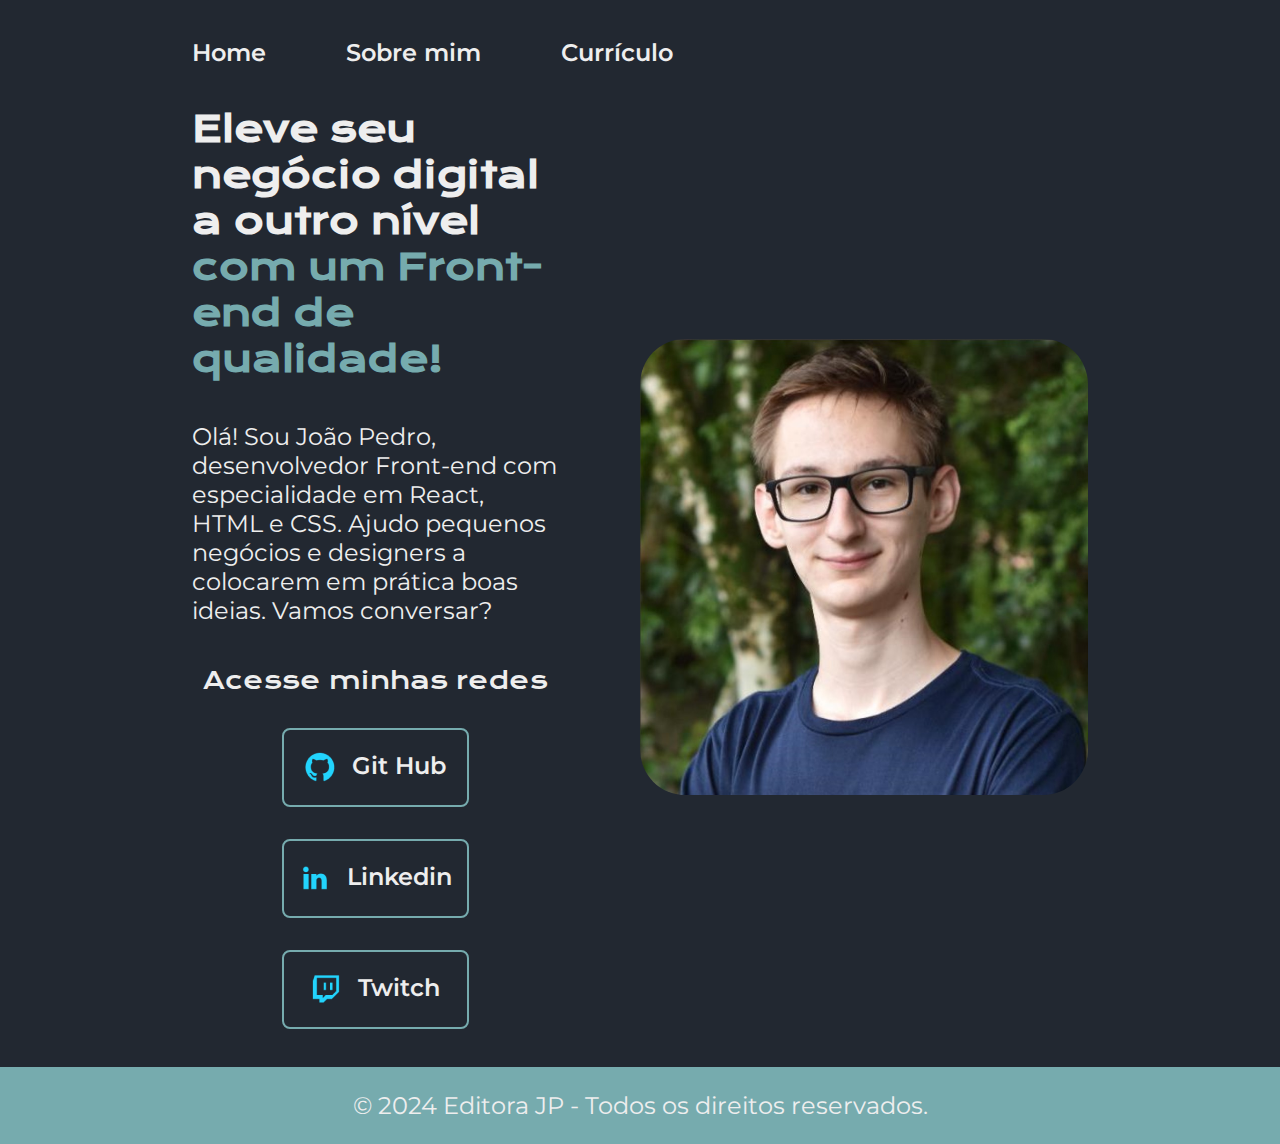
<file: index.html>
<!-- Define o tipo de documento como HTML 5 -->
<!DOCTYPE html>

<!-- Idioma do conteúdo -->
<html lang="pt-br">

<!-- Metadados da página -->

<head>

    <!-- Codificação dos caracteres  -->
    <meta charset="UTF-8">

    <!-- Adapta proporção da tela para diferentes dispositivos-->
    <meta name="viewport" content="width=device-width, initial-scale=1.0">

    <!-- Compatibilidade com Internet explorer e versões antigas do Edge -->
    <meta http-equiv="X-UA-Compatible" content="IE=edge">

    <!-- Titulo da página no navegador -->
    <title>Portfolio</title>

    <!-- Conectar CSS ao HTML -->
    <!-- <link rel = "stylesheet" href = "reset.css"> -->
    <link rel="stylesheet" href="./styles/style.css">
</head>

<!-- Conteúdo visível da página -->

<body>

    <header class="cabecalho">
        <nav class="cabecalho__itens">

            <a class="cabecalho__itens__item" href="index.html">
                Home
            </a>

            <a class="cabecalho__itens__item" href="about.html">
                Sobre mim
            </a>
            
            <a class="cabecalho__itens__item" href="curriculum.html">
                Currículo
            </a>

        </nav>
    </header>
    <main class="apresentacao">
        <section class="apresentacao__conteudo">
            <h1 class="apresentacao__conteudo__titulo">Eleve seu negócio digital a outro nível <strong
                    class="apresentacao__conteudo__titulo__destaque">com um Front-end de qualidade!</strong> </h1>
            <p class="apresentacao__conteudo__texto">Olá! Sou João Pedro, desenvolvedor Front-end com
                especialidade em React, HTML e CSS. Ajudo pequenos negócios e designers a colocarem em prática boas
                ideias. Vamos conversar?</p>

            <!-- Tags de âncora, que funcionam como hiperlinks -->

            <div class="apresentacao__botoes">
                <h2 class="apresentacao__botoes__titulo">Acesse minhas redes</h2>
                <a class="apresentacao__botoes__botao" href="https://github.com/JoaoPedroSchlindwein">
                    <img class="apresentacao__botoes__botao__logo" src="./assets/Logo Github.png" alt="Logo Git Hub">
                    Git Hub
                </a>
                <a class="apresentacao__botoes__botao" href="https://www.linkedin.com/in/joaopedroschlindwein/">
                    <img class="apresentacao__botoes__botao__logo" src="./assets/Logo linkedin.png" alt="Logo Linkedin">
                    Linkedin
                </a>
                <a class="apresentacao__botoes__botao" href="https://www.twitch.tv/joaopedroschlindwein">
                    <img class="apresentacao__botoes__botao__logo" src="./assets/Logo Twitch.png" alt="Logo Twitch">
                    Twitch
                </a>
            </div>

        </section>


        <img class="foto-jp" src="./assets/imagem.jpg" alt="Fotografia de João Pedro Schlindwein" width="300px">

    </main>
    <footer class="rodape">
        <p> © 2024 Editora JP - Todos os direitos reservados.</p>
    </footer>

</body>


</html>
</file>
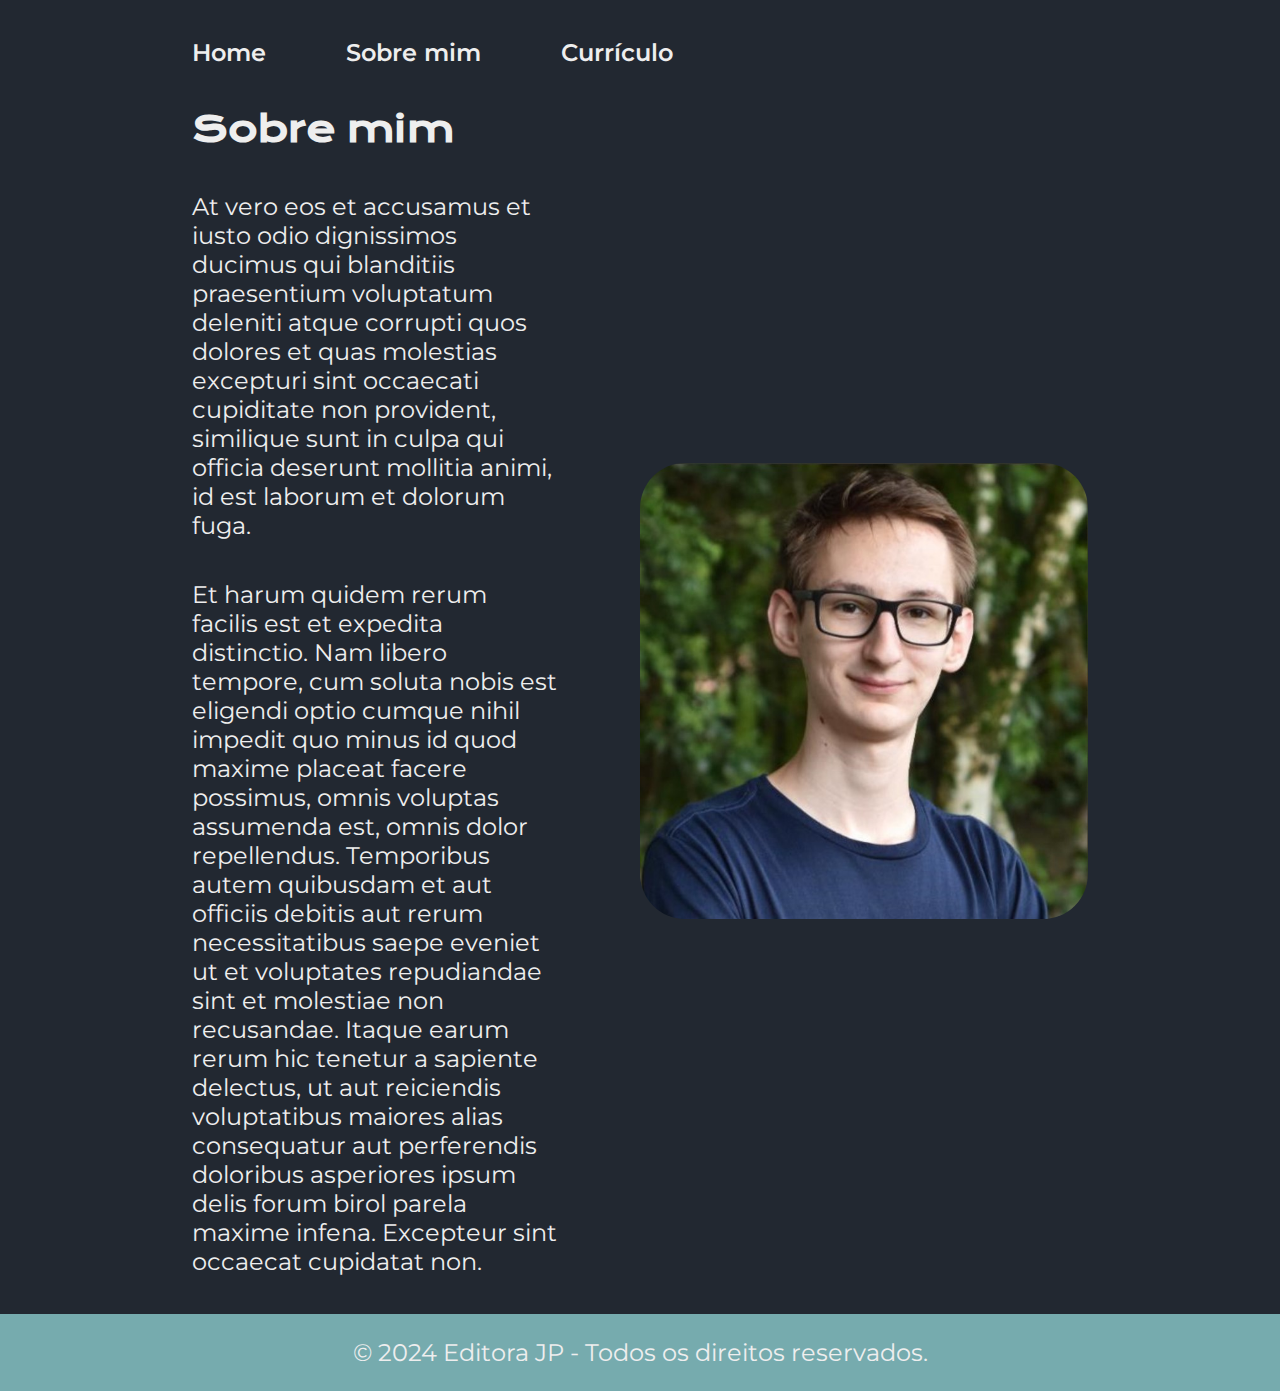
<file: about.html>
<!DOCTYPE html>
<html lang="pt-br">

<head>
    <meta charset="UTF-8">
    <meta name="viewport" content="width=device-width, initial-scale=1.0">
    <title>Sobre mim</title>
    <link rel="stylesheet" href="./styles/style.css">
</head>

<body>
    <header class="cabecalho">
        <nav class="cabecalho__itens">

            <a class="cabecalho__itens__item" href="index.html">
                Home
            </a>

            <a class="cabecalho__itens__item" href="about.html">
                Sobre mim
            </a>
            
            <a class="cabecalho__itens__item" href="curriculum.html">
                Currículo
            </a>

        </nav>
    </header>
    <main class="apresentacao">
        <section class="apresentacao__conteudo">
            <h1 class="apresentacao__conteudo__titulo">Sobre mim</h1>
            <p class="apresentacao__conteudo__texto">At vero eos et accusamus et iusto odio dignissimos ducimus qui
                blanditiis praesentium voluptatum deleniti atque corrupti quos dolores et quas molestias excepturi sint
                occaecati cupiditate non provident, similique sunt in culpa qui officia deserunt mollitia animi, id est
                laborum et dolorum fuga.
            </p>
            <p class="apresentacao__conteudo__texto">Et harum quidem rerum facilis est et expedita distinctio. Nam libero tempore, cum soluta nobis est eligendi optio cumque nihil impedit quo minus id quod maxime placeat facere possimus, omnis voluptas assumenda est, omnis dolor repellendus. Temporibus autem quibusdam et aut officiis debitis aut rerum necessitatibus saepe eveniet ut et voluptates repudiandae sint et molestiae non recusandae. Itaque earum rerum hic tenetur a sapiente delectus, ut aut reiciendis voluptatibus maiores alias consequatur aut perferendis doloribus asperiores ipsum delis forum birol parela maxime infena. Excepteur sint occaecat cupidatat non.
            </p>
        </section>
        <img class="foto-jp" src="./assets/imagem-rotacionada.jpg" alt="Fotografia de João Pedro Schlindwein" width="300px">
    </main>
    <footer class="rodape">
        <p> © 2024 Editora JP - Todos os direitos reservados.</p>
    </footer>
</body>

</html>
</file>
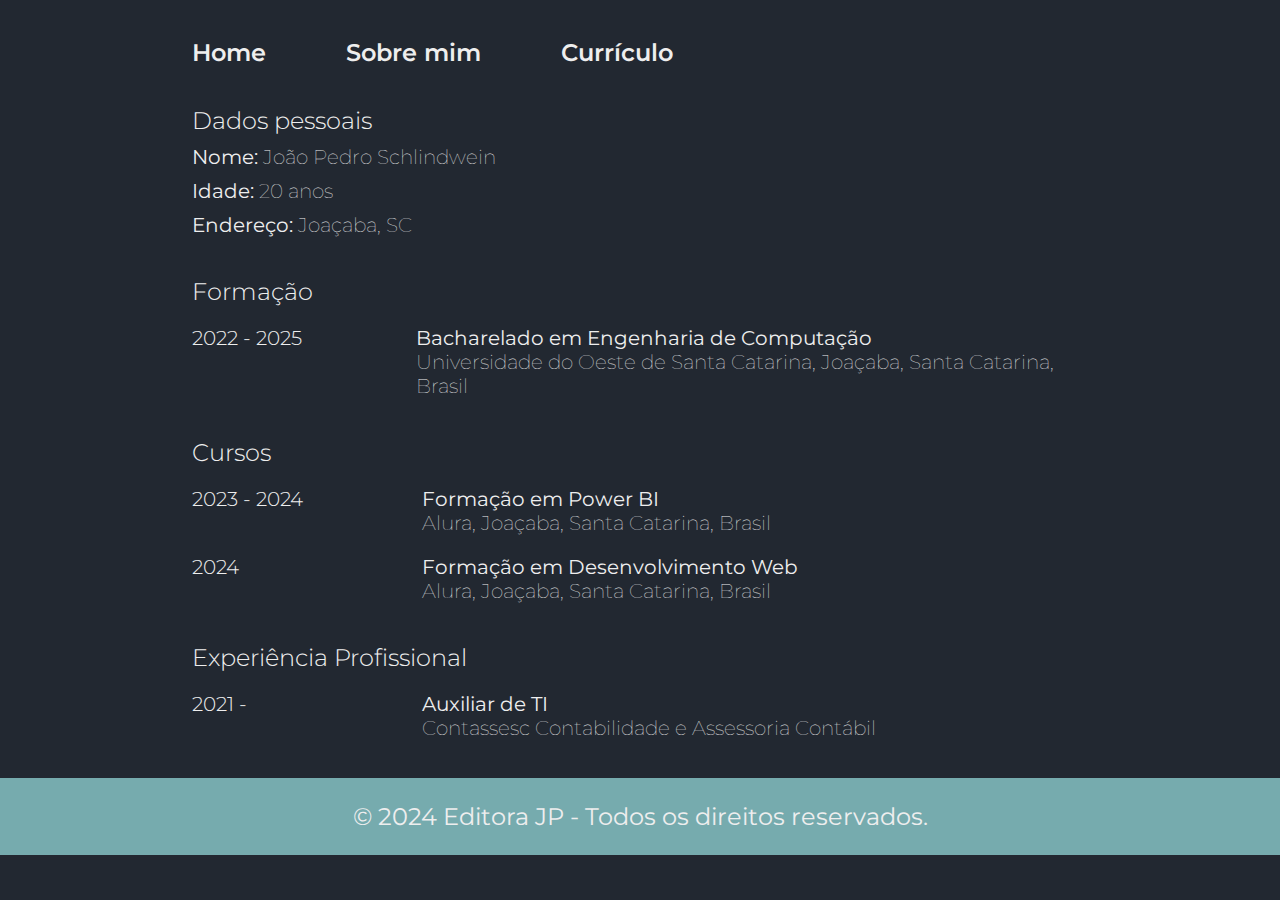
<file: curriculum.html>
<!DOCTYPE html>
<html lang="pt-br">

<head>
    <meta charset="UTF-8">
    <meta name="viewport" content="width=device-width, initial-scale=1.0">
    <title>Currículo</title>
    <link rel="stylesheet" href="./styles/style.css">
    <link rel="stylesheet" href="./styles/curriculo.css">
</head>

<body>
    <header class="cabecalho">
        <nav class="cabecalho__itens">

            <a class="cabecalho__itens__item" href="index.html">
                Home
            </a>

            <a class="cabecalho__itens__item" href="about.html">
                Sobre mim
            </a>

            <a class="cabecalho__itens__item" href="curriculum.html">
                Currículo
            </a>

        </nav>
    </header>
    <main class="curriculum">
        <section class="curriculum__conteudo">
            <h2 class="curriculum__conteudo__titulo">Dados pessoais

                <p class="curriculum__conteudo__texto"><strong>Nome:</strong> João Pedro Schlindwein</p>
                <p class="curriculum__conteudo__texto"><strong>Idade:</strong> 20 anos</p>
                <p class="curriculum__conteudo__texto"><strong>Endereço:</strong> Joaçaba, SC</p>

            </h2>

            <h2 class="curriculum__conteudo__titulo">Formação

                <article class="curriculum__conteudo__item">
                    <p class="curriculum__conteudo__ano">2022 - 2025</p>
                    <p class="curriculum__conteudo__texto"> <b>Bacharelado em Engenharia de Computação</b> <br> Universidade do Oeste
                        de Santa Catarina, Joaçaba, Santa Catarina, Brasil</p>
                    </article>
                            
            </h2>
            <h2 class="curriculum__conteudo__titulo">Cursos

                <article class="curriculum__conteudo__item">
                    <p class="curriculum__conteudo__ano">2023 - 2024</p>
                    <p class="curriculum__conteudo__texto"> <b>Formação em Power BI</b> <br> Alura, Joaçaba, Santa Catarina, Brasil</p>
                </article>
                <article class="curriculum__conteudo__item">
                    <p class="curriculum__conteudo__ano">2024</p>
                    <p class="curriculum__conteudo__texto"> <b>Formação em Desenvolvimento Web</b> <br> Alura, Joaçaba, Santa Catarina, Brasil</p>
                </article>            
            </h2>
            <h2 class="curriculum__conteudo__titulo">Experiência Profissional

                <article class="curriculum__conteudo__item">
                    <p class="curriculum__conteudo__ano">2021 - </p>
                    <p class="curriculum__conteudo__texto"> <b>Auxiliar de TI </b> <br> Contassesc Contabilidade e Assessoria Contábil</p>
                    </article>
                            
            </h2>
        </section>
    </main>
    <footer class="rodape">
        <p> © 2024 Editora JP - Todos os direitos reservados.</p>
    </footer>
</body>

</html>
</file>
<file: styles/style.css>
@import url('https://fonts.googleapis.com/css2?family=Krona+One&family=Montserrat:ital,wght@0,100..900;1,100..900&display=swap');

:root{
    --cor-primaria: #222831;
    --cor-secundaria: #EEEEEE;
    --cor-terciaria: #76ABAE;
    --cor-hover: #31363F;
    --fonte-principal : 'Krona One', sans-serif;  
    --fonte-secundaria : 'Montserrat', sans-serif; 
}
* {
    margin: 0;
    padding: 0;
}
.cabecalho{
    padding: 3% 0% 0% 15%;
}
.cabecalho__itens {
    display: flex;
    gap: 80px;   
}

.cabecalho__itens__item {
    text-decoration: none;
    color: var(--cor-secundaria);
    font-size: 1.5rem;
    font-family: var(--fonte-secundaria);
    font-weight: 600;
}

.cabecalho__itens__item:hover {
    background-color: #272727;
    border: 2px solid var(--cor-secundaria);
    border-radius: 8px;
}

body {
    
     /*Evita que elementos extrapolem a borda do elemento pai*/
    box-sizing: border-box;
    background: var(--cor-primaria);
    color: var(--cor-secundaria);

}

.apresentacao {
    padding: 3% 15%;
    display: flex;
    align-items: center;
    justify-content: space-between;
    gap: 82px;
    
}

.apresentacao__conteudo {
    width: 50%;
    display: flex;
    flex-direction: column;
    gap: 40px;

}

.apresentacao__conteudo__titulo {
    font-family: var(--fonte-principal);
    font-size: 2.25rem;

}

.apresentacao__conteudo__titulo__destaque {
    color: var(--cor-terciaria);
}
.apresentacao__conteudo__texto {
    font-size: 1.5rem;
    font-family: var(--fonte-secundaria);

}


.apresentacao__botoes__titulo {
    font-family: var(--fonte-principal);
    font-weight: 400;
    font-size: 1.5rem;
}

.apresentacao__botoes {
    display: flex;
    align-items: center;
    flex-direction: column;
    gap: 32px;

}

.apresentacao__botoes__botao {

    display: flex;
    text-align: center;
    justify-content: center;
    gap: 16px;

    color: var(--cor-secundaria);
    text-decoration: none;
    font-weight: 600;
    font-size: 1.5rem;
    font-family: var(--fonte-secundaria);

    border: 2px solid var(--cor-terciaria);
    border-radius: 8px;
    width: 50%;
    padding: 21.5px 0;

}

.apresentacao__botoes__botao:hover {
    background-color: var(--cor-hover);
    border: 2px solid var(--cor-secundaria);
}

.foto-jp {
    border-radius: 10%;
    width: 50%; 
}

.rodape {
    padding: 24px;
    color: var(--cor--primaria);
    background-color: var(--cor-terciaria);
    text-align: center;
    font-family: var(--fonte-secundaria);
    font-size: 1.5rem;
}
@media (max-width : 1200px) {
    .apresentacao{
        flex-direction: column-reverse; 
        padding: 5%; 
    }
    .apresentacao__conteudo{
        width: 100%;
    }
    .cabecalho{
        padding: 10%;
    }
    .cabecalho__itens{
        justify-content: center;
    }
}
</file>
<file: styles/curriculo.css>
.curriculum {
    padding: 3% 15%;
    display: flex;
    align-items: flex-start;
    justify-content: space-between;
}
.curriculum__conteudo {
  
    display: flex;
    flex-direction: column;
    gap: 40px
}
.curriculum__conteudo__titulo{
    font-family: "Montserrat", sans-serif;
    font-size: 1.5rem;
    display: flex;
    flex-direction: column;
    font-weight: 300;
    gap: 10px
}

.curriculum__conteudo__item{
    padding-top: 10px;
    font-family: "Montserrat", sans-serif;
    font-size: 1.25rem;
    display: flex;
    
    gap: 30px;
    font-weight: 300;
    
}
.curriculum__conteudo__ano{
    width: 200px;
    
}
.curriculum__conteudo__texto{
    font-size: 20px;
    font-weight: 100;
}
</file>
